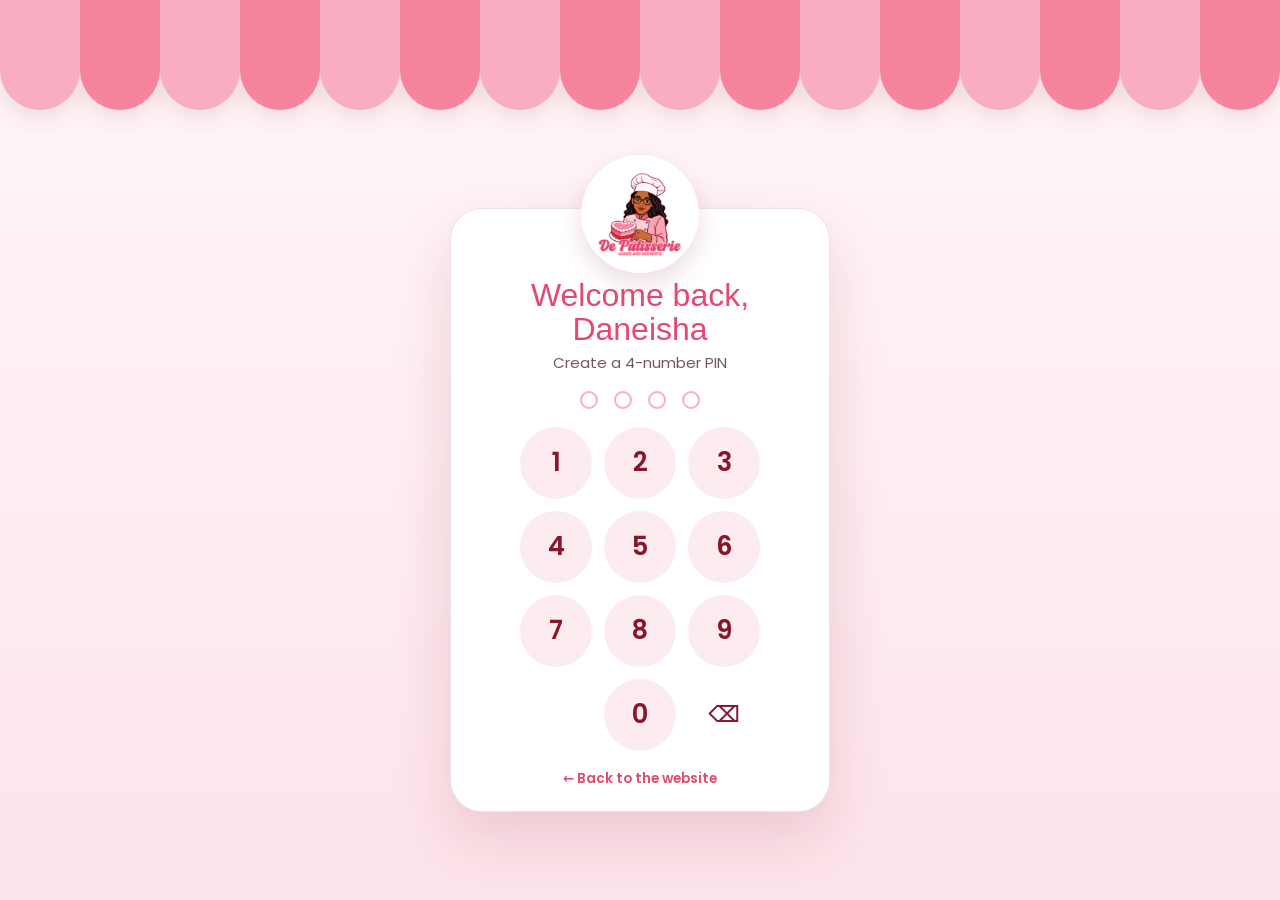
<file: orders.html>
<!DOCTYPE html>
<html lang="en">
<head>
<meta charset="utf-8">
<meta name="viewport" content="width=device-width, initial-scale=1.0, viewport-fit=cover">
<meta name="robots" content="noindex, nofollow">
<title>Orders | De' Patisserie</title>
<link rel="icon" type="image/png" href="assets/img/logo.png">
<link rel="preconnect" href="https://fonts.googleapis.com">
<link href="https://fonts.googleapis.com/css2?family=Poppins:wght@400;500;600;700&display=swap" rel="stylesheet">
<link rel="stylesheet" href="css/orders.css?v=3">
<meta name="theme-color" content="#e64870">
</head>
<body>

<div class="lock" id="lock">
  <div class="lock-awn" aria-hidden="true"><i></i><i></i><i></i><i></i><i></i><i></i><i></i><i></i><i></i><i></i><i></i><i></i><i></i><i></i><i></i><i></i></div>
  <div class="lock-card">
    <img src="assets/img/logo.png" alt="De' Patisserie" class="lock-logo">
    <h1>Welcome back, Daneisha</h1>
    <p id="lock-msg">Enter your PIN</p>
    <div class="pin-dots" id="pin-dots" aria-hidden="true"><i></i><i></i><i></i><i></i></div>
    <form id="lock-form" autocomplete="off"><input id="pin" type="password" inputmode="numeric" maxlength="4" aria-label="PIN" autocomplete="off"></form>
    <div class="keypad" id="keypad"><button type="button" data-k="1">1</button><button type="button" data-k="2">2</button><button type="button" data-k="3">3</button><button type="button" data-k="4">4</button><button type="button" data-k="5">5</button><button type="button" data-k="6">6</button><button type="button" data-k="7">7</button><button type="button" data-k="8">8</button><button type="button" data-k="9">9</button><span></span><button type="button" data-k="0">0</button><button type="button" data-k="del" aria-label="Delete">&#9003;</button></div>
    <a class="lock-back" href="index.html">&larr; Back to the website</a>
  </div>
</div>

<div class="app" id="app" hidden>
  <header class="top">
    <img src="assets/img/logo.png" alt="" class="top-logo">
    <div><strong>Order book</strong><small id="top-sub">De' Patisserie</small></div>
    <button class="b b-ghost top-lock" id="lock-btn" type="button">Lock</button>
  </header>

  <nav class="tabs" id="tabs">
    <button data-tab="home" class="on">Overview</button>
    <button data-tab="orders">Orders</button>
    <button data-tab="add">+ New order</button>
    <button data-tab="invoices">Invoices</button>
    <button data-tab="costs">Recipes &amp; costs</button>
    <button data-tab="shop">Shopping list</button>
    <button data-tab="settings">Settings</button>
  </nav>

  <main class="wrap">
    <section data-view="home"></section>
    <section data-view="orders" hidden></section>
    <section data-view="add" hidden></section>
    <section data-view="detail" hidden></section>
    <section data-view="invoices" hidden></section>
    <section data-view="invoice" hidden></section>
    <section data-view="costs" hidden></section>
    <section data-view="shop" hidden></section>
    <section data-view="settings" hidden></section>
  </main>
</div>

<div class="toast" id="toast" role="status" aria-live="polite"></div>
<script src="js/menu-data.js?v=1"></script>
<script src="js/orders.js?v=3"></script>
</body>
</html>
</file>
<file: css/orders.css>
@import url('https://fonts.cdnfonts.com/css/bear-days');
:root{--p50:#fff9fb;--p100:#fdecef;--p200:#fcd0d7;--p300:#f8aec0;--p400:#f5849c;--p500:#e64870;--berry:#87152c;--ink:#24171a;--muted:#6f5960;--line:rgba(135,21,44,.12);
  --display:'Bear Days','Arial Rounded MT Bold',sans-serif;--ok:#1f8a52;--warn:#b7791f}
*{box-sizing:border-box}
html{-webkit-text-size-adjust:100%}
body{margin:0;font-family:Poppins,system-ui,sans-serif;color:var(--ink);background:#fff7f9;font-size:15px;line-height:1.5}
h1,h2,h3{font-family:var(--display);font-weight:400;color:var(--p500);margin:0;line-height:1.05}
button,input,select,textarea{font:inherit;color:inherit}
[hidden]{display:none!important}
a{color:var(--p500)}

/* lock */
.lock{position:fixed;inset:0;z-index:40;display:grid;place-items:center;padding:150px 20px 30px;overflow:auto;background:linear-gradient(180deg,#fff7f9 0%,#fde3ea 100%)}
.lock-awn{position:fixed;left:0;right:0;top:0;display:flex;overflow:hidden;filter:drop-shadow(0 8px 12px rgba(135,21,44,.12))}
.lock-awn i{flex:none;width:max(70px,6.25vw);height:110px;border-radius:0 0 999px 999px;background:#f8aec0}
.lock-awn i:nth-child(even){background:#f5849c}
.lock-card{width:min(380px,100%);text-align:center;background:#fff;border:1px solid var(--line);border-radius:32px;padding:26px 24px 22px;box-shadow:0 24px 60px rgba(135,21,44,.14)}
.lock-logo{width:118px;margin:-80px auto 6px;display:block;background:#fff;border-radius:50%;padding:6px;box-shadow:0 10px 24px rgba(135,21,44,.15)}
.lock h1{font-size:2rem;line-height:1.05}
.lock p{color:var(--muted);margin:6px 0 16px;min-height:1.5em}
.pin-dots{display:flex;justify-content:center;gap:16px;margin-bottom:18px}
.pin-dots i{width:18px;height:18px;border-radius:50%;border:2.5px solid var(--p300);transition:background .15s,transform .2s cubic-bezier(.3,1.8,.5,1)}
.pin-dots i.on{background:var(--p500);border-color:var(--p500);transform:scale(1.15)}
#lock-form{position:absolute;opacity:0;pointer-events:none;width:1px;height:1px;overflow:hidden}
.keypad{display:grid;grid-template-columns:repeat(3,72px);justify-content:center;gap:12px}
.keypad button{width:72px;height:72px;border-radius:50%;border:0;background:var(--p100);color:var(--berry);font-size:1.6rem;font-weight:600;cursor:pointer;transition:background .15s,transform .1s}
.keypad button:hover{background:var(--p200)}
.keypad button:active{transform:scale(.92);background:var(--p300)}
.keypad button[data-k=del]{background:transparent;font-size:1.4rem}
.lock-back{display:inline-block;margin-top:18px;font-size:.85rem;font-weight:600;color:var(--p500);text-decoration:none}
.shake{animation:shake .4s}
@keyframes shake{25%,75%{transform:translateX(-8px)}50%{transform:translateX(8px)}}
@media (max-height:700px){.lock{padding-top:120px}.keypad button{width:62px;height:62px}.keypad{grid-template-columns:repeat(3,62px)}}

/* app chrome */
.top{position:sticky;top:0;z-index:20;display:flex;align-items:center;gap:12px;padding:10px max(16px,env(safe-area-inset-left));background:linear-gradient(110deg,#f8aec0,#e64870);color:#fff}
.top-logo{width:46px;height:46px;border-radius:50%;background:#fff;object-fit:contain;padding:2px}
.top strong{display:block;font-family:var(--display);font-weight:400;font-size:1.5rem;line-height:1}
.top small{opacity:.9;font-size:.78rem}
.top-lock{margin-left:auto;color:#fff!important;border-color:rgba(255,255,255,.6)!important}
.tabs{position:sticky;top:66px;z-index:19;display:flex;gap:4px;overflow-x:auto;scrollbar-width:none;padding:8px 12px;background:#fff;border-bottom:1px solid var(--line)}
.tabs::-webkit-scrollbar{display:none}
.tabs button{flex:none;border:0;background:none;padding:8px 14px;border-radius:999px;font-weight:600;font-size:.88rem;color:var(--berry);cursor:pointer}
.tabs button.on{background:var(--p100);color:var(--p500)}
.wrap{max-width:1100px;margin:0 auto;padding:20px 16px 90px}
section>h2{font-size:2rem;margin:4px 0 14px}

/* buttons + fields */
.b{display:inline-flex;align-items:center;justify-content:center;gap:6px;border:1.5px solid var(--p300);background:#fff;color:var(--berry);padding:9px 16px;border-radius:999px;font-weight:600;font-size:.88rem;cursor:pointer;text-decoration:none;transition:transform .15s,background .2s}
.b:active{transform:scale(.96)}
.b-main{background:var(--p500);border-color:var(--p500);color:#fff}
.b-dark{background:var(--berry);border-color:var(--berry);color:#fff}
.b-wa{background:#1f9d55;border-color:#1f9d55;color:#fff}
.b-ghost{background:transparent}
.b-sm{padding:6px 12px;font-size:.8rem}
.b-danger{border-color:#f3b4be;color:#b3123f}
.row{display:flex;flex-wrap:wrap;gap:8px;align-items:center}
.grid2{display:grid;grid-template-columns:repeat(2,minmax(0,1fr));gap:12px}
.grid3{display:grid;grid-template-columns:repeat(3,minmax(0,1fr));gap:12px}
label.f{display:grid;gap:4px;font-size:.78rem;font-weight:600;color:var(--berry)}
.f input,.f select,.f textarea,input.in,select.in{width:100%;padding:10px 12px;border:1.5px solid var(--p200);border-radius:12px;background:#fff;font-size:16px;outline:none}
.f input:focus,.f select:focus,.f textarea:focus,input.in:focus{border-color:var(--p500)}
textarea{resize:vertical}
.card{background:#fff;border:1px solid var(--line);border-radius:22px;padding:18px;box-shadow:0 8px 24px rgba(135,21,44,.05)}
.card+.card{margin-top:14px}
.card h3{font-size:1.45rem;margin-bottom:10px}
.muted{color:var(--muted)}
.small{font-size:.8rem}
.empty{padding:26px;text-align:center;color:var(--muted);border:1.5px dashed var(--p200);border-radius:18px;background:#fff}

/* stats */
.stats{display:grid;grid-template-columns:repeat(4,minmax(0,1fr));gap:12px;margin-bottom:16px}
.stat{background:#fff;border:1px solid var(--line);border-radius:20px;padding:14px 16px}
.stat small{display:block;font-size:.74rem;font-weight:600;color:var(--muted);text-transform:uppercase;letter-spacing:.06em}
.stat b{display:block;font-family:var(--display);font-weight:400;font-size:2rem;color:var(--berry);line-height:1.1}
.stat.hot{background:linear-gradient(135deg,#f5849c,#e64870);border:0;color:#fff}
.stat.hot small,.stat.hot b{color:#fff}

/* order list */
.filters{display:flex;gap:6px;overflow-x:auto;scrollbar-width:none;margin-bottom:12px}
.filters button{flex:none;border:1.5px solid var(--p200);background:#fff;border-radius:999px;padding:6px 12px;font-size:.8rem;font-weight:600;color:var(--berry);cursor:pointer}
.filters button.on{background:var(--berry);border-color:var(--berry);color:#fff}
.olist{display:grid;gap:10px}
.oitem{display:grid;grid-template-columns:64px 1fr auto;gap:12px;align-items:center;padding:12px 14px;background:#fff;border:1px solid var(--line);border-radius:18px;cursor:pointer;text-align:left;width:100%;transition:transform .15s,box-shadow .2s}
.oitem:hover{box-shadow:0 8px 20px rgba(135,21,44,.08)}
.odate{display:grid;place-items:center;width:64px;height:64px;border-radius:16px;background:var(--p100);color:var(--berry);line-height:1}
.odate b{font-family:var(--display);font-weight:400;font-size:1.7rem}
.odate small{font-size:.7rem;font-weight:700;text-transform:uppercase}
.oname{font-weight:700}
.osum{font-size:.82rem;color:var(--muted);white-space:nowrap;overflow:hidden;text-overflow:ellipsis}
.oright{text-align:right}
.oright b{display:block;font-family:var(--display);font-weight:400;font-size:1.3rem;color:var(--berry)}
.pill{display:inline-block;padding:3px 10px;border-radius:999px;font-size:.72rem;font-weight:700;white-space:nowrap}
.st-new{background:#fff1d6;color:#8a5a12}
.st-approved{background:#e7efff;color:#2d4fa2}
.st-deposit{background:#e3f6ea;color:#1f6b42}
.st-baking{background:#fde3ea;color:#a51f42}
.st-ready{background:#efe4fb;color:#5b2d91}
.st-done{background:#eee;color:#555}
.st-cancelled{background:#f4f4f4;color:#999;text-decoration:line-through}
.day-h{margin:18px 0 8px;font-weight:700;color:var(--berry);font-size:.9rem}

/* detail */
.dhead{display:flex;flex-wrap:wrap;align-items:center;gap:10px;margin-bottom:12px}
.dhead h2{font-size:2.1rem;margin-right:auto}
.steps{display:flex;gap:6px;overflow-x:auto;scrollbar-width:none;margin:4px 0 14px;padding-bottom:2px}
.steps button{flex:none;border:1.5px solid var(--p200);background:#fff;border-radius:999px;padding:6px 12px;font-size:.78rem;font-weight:700;color:var(--muted);cursor:pointer}
.steps button.on{background:var(--p500);border-color:var(--p500);color:#fff}
.steps button.past{border-color:var(--p300);color:var(--p500)}
table.it{width:100%;border-collapse:collapse}
.it th{text-align:left;font-size:.72rem;text-transform:uppercase;letter-spacing:.05em;color:var(--muted);padding:6px 4px;border-bottom:1px solid var(--line)}
.it td{padding:6px 4px;border-bottom:1px dashed var(--p100);vertical-align:middle}
.it input,.it select{width:100%;padding:7px 8px;border:1.5px solid var(--p100);border-radius:10px;font-size:15px;background:#fff}
.it .num{width:70px}
.it .money{width:96px}
.it .x{border:0;background:var(--p50);width:30px;height:30px;border-radius:50%;cursor:pointer;color:var(--berry);font-size:1.1rem}
.totals{display:grid;gap:6px;margin-top:12px}
.totals div{display:flex;justify-content:space-between;gap:10px;align-items:center}
.totals input{width:110px;text-align:right;padding:7px 10px;border:1.5px solid var(--p100);border-radius:10px;font-size:15px}
.totals .big{font-size:1.15rem;font-weight:700;color:var(--berry);padding-top:8px;border-top:1.5px dashed var(--p200)}
.profit{display:grid;grid-template-columns:repeat(3,minmax(0,1fr));gap:10px;margin-top:6px}
.profit div{background:var(--p50);border-radius:14px;padding:10px 12px}
.profit small{display:block;font-size:.72rem;color:var(--muted);font-weight:600}
.profit b{font-size:1.1rem;color:var(--berry)}
.profit .good b{color:var(--ok)}
.profit .bad b{color:#b3123f}
.msgbox{white-space:pre-wrap;background:var(--p50);border:1px solid var(--p100);border-radius:14px;padding:12px;font-size:.84rem;max-height:260px;overflow:auto}
.warn{padding:10px 12px;border-radius:12px;background:#fff6e4;color:#7a4f10;border:1px solid #f6dfae;font-size:.85rem}

/* parse preview */
.parsed{display:grid;gap:4px;font-size:.88rem}
.parsed b{color:var(--berry)}

/* costs */
.ing-row{display:grid;grid-template-columns:1.6fr .8fr .7fr .9fr .8fr 34px;gap:6px;align-items:center;padding:6px 0;border-bottom:1px dashed var(--p100)}
.ing-row.head{font-size:.7rem;font-weight:700;text-transform:uppercase;letter-spacing:.05em;color:var(--muted);border-bottom:1px solid var(--line)}
.ing-row input,.ing-row select{width:100%;padding:7px 8px;border:1.5px solid var(--p100);border-radius:10px;font-size:15px;background:#fff;min-width:0}
.ing-row .cpu{font-size:.8rem;color:var(--muted);text-align:right}
.ing-row .x{border:0;background:var(--p50);width:30px;height:30px;border-radius:50%;cursor:pointer;color:var(--berry)}
.rec-list{display:grid;gap:8px}
.rec{border:1px solid var(--line);border-radius:16px;background:#fff;overflow:hidden}
.rec summary{list-style:none;cursor:pointer;display:grid;grid-template-columns:1fr auto auto;gap:12px;align-items:center;padding:12px 14px}
.rec summary::-webkit-details-marker{display:none}
.rec summary b{font-weight:600}
.rec summary .c{font-size:.82rem;color:var(--muted);text-align:right}
.rec summary .m{font-weight:700;font-size:.85rem}
.rec[open] summary{background:var(--p50)}
.rec-body{padding:12px 14px;display:grid;gap:8px}
.rl{display:grid;grid-template-columns:1.6fr .7fr .5fr .7fr 30px;gap:6px;align-items:center}
.rl select,.rl input{width:100%;padding:7px 8px;border:1.5px solid var(--p100);border-radius:10px;font-size:15px;background:#fff;min-width:0}
.rl .x{border:0;background:var(--p50);width:28px;height:28px;border-radius:50%;cursor:pointer;color:var(--berry)}
.cat-h{margin:18px 0 8px;font-family:var(--display);font-size:1.4rem;color:var(--p500)}
.good{color:var(--ok)}.bad{color:#b3123f}

.toast{position:fixed;left:50%;bottom:calc(20px + env(safe-area-inset-bottom));transform:translate(-50%,160%);visibility:hidden;background:var(--berry);color:#fff;padding:11px 20px;border-radius:999px;font-weight:600;font-size:.88rem;z-index:50;transition:transform .3s cubic-bezier(.3,1.5,.5,1);max-width:calc(100vw - 32px);text-align:center}
.toast.show{transform:translate(-50%,0);visibility:visible}

@media (max-width:760px){
  .stats{grid-template-columns:repeat(2,minmax(0,1fr))}
  .grid2,.grid3{grid-template-columns:1fr}
  .oitem{grid-template-columns:54px 1fr;}
  .odate{width:54px;height:54px}
  .oright{grid-column:1/-1;display:flex;justify-content:space-between;align-items:center;text-align:left}
  .profit{grid-template-columns:1fr 1fr}
  .ing-row{grid-template-columns:1fr 1fr 1fr;row-gap:6px}
  .ing-row.head{display:none}
  .ing-row input:first-child{grid-column:1/-1}
  .rl{grid-template-columns:1fr .6fr .6fr 30px}
  .rl .rc{display:none}
  .it thead{display:none}
  .it tr{display:grid;grid-template-columns:1fr 56px 82px 30px;gap:6px;padding:8px 0;border-bottom:1px dashed var(--p100)}
  .it td{border:0;padding:0}
  .it td.nm{grid-column:1/-1}
  .it .num,.it .money{width:100%}
}

/* decisions + extra statuses */
.decide{display:flex;flex-wrap:wrap;align-items:center;gap:8px;padding:12px 14px;margin-bottom:10px;border-radius:16px;background:#fff;border:1.5px dashed var(--p300)}
.decide span{font-weight:700;color:var(--berry);font-size:.88rem;margin-right:4px}
.steps-sep{flex:none;width:1px;background:var(--line);margin:0 4px}
.steps button.side{border-style:dashed}
.st-inquiry{background:#e6f6fb;color:#1d6a85}
.st-hold{background:#f1ecf9;color:#5b3f8f}
.st-declined{background:#fbe9ea;color:#a3283a}
/* invoices */
.inv-row{display:flex;justify-content:space-between;align-items:center;gap:12px;padding:12px 14px;background:#fff;border:1px solid var(--line);border-radius:16px}
.invoice{background:#fff;border-radius:22px;padding:clamp(20px,5vw,48px);box-shadow:0 14px 40px rgba(135,21,44,.08);max-width:820px;margin:0 auto;color:var(--ink)}
.inv-head{display:flex;justify-content:space-between;align-items:center;gap:16px;padding-bottom:18px;border-bottom:3px solid var(--p200)}
.inv-head img{width:130px}
.inv-title{text-align:right}
.inv-title h1{font-size:3.4rem}
.inv-stamp{display:inline-block;margin-top:6px;padding:4px 14px;border-radius:999px;font-weight:800;font-size:.78rem;letter-spacing:.12em;border:2px solid}
.inv-stamp.paid{color:#1f6b42;border-color:#1f6b42}
.inv-stamp.deposit-paid{color:#8a5a12;border-color:#d4a437}
.inv-stamp.unpaid{color:#a3283a;border-color:#e64870}
.inv-meta{display:grid;grid-template-columns:1fr 1fr 1fr;gap:18px;padding:18px 0}
.inv-meta>div{display:grid;gap:2px;align-content:start;font-size:.88rem}
.inv-meta small{font-size:.7rem;font-weight:700;text-transform:uppercase;letter-spacing:.1em;color:var(--p500)}
.inv-meta b{color:var(--berry)}
.inv-nums{gap:8px!important}
.inv-nums div{display:grid}
.inv-t{width:100%;border-collapse:collapse;margin-top:6px}
.inv-t th{background:var(--p100);color:var(--berry);font-size:.74rem;text-transform:uppercase;letter-spacing:.06em;text-align:left;padding:10px 12px}
.inv-t th:first-child{border-radius:10px 0 0 10px}.inv-t th:last-child{border-radius:0 10px 10px 0}
.inv-t td{padding:11px 12px;border-bottom:1px dashed var(--p200);font-size:.92rem}
.inv-t td small{display:block;color:var(--muted);font-size:.78rem}
.inv-t .r{text-align:right;white-space:nowrap}
.inv-tot{margin:14px 0 0 auto;width:min(320px,100%);display:grid;gap:6px;font-size:.92rem}
.inv-tot div{display:flex;justify-content:space-between}
.inv-tot .big{font-weight:700;font-size:1.1rem;color:var(--berry);padding-top:8px;border-top:2px solid var(--p200)}
.inv-tot .due{font-weight:700;color:var(--p500);font-size:1.05rem}
.inv-pay{display:grid;gap:3px;margin-top:22px;padding:14px 16px;border-radius:14px;background:var(--p50);border:1px solid var(--p100);font-size:.86rem}
.inv-pay b{color:var(--berry)}
.inv-note{margin-top:14px;font-style:italic;color:var(--muted)}
.inv-foot{margin-top:24px;padding-top:14px;border-top:1px dashed var(--p200);text-align:center;font-family:var(--display);color:var(--p500);font-size:1.2rem}
@media (max-width:640px){.inv-meta{grid-template-columns:1fr}.inv-head img{width:96px}.inv-title h1{font-size:2.5rem}}
@media print{
  @page{margin:12mm}
  body{background:#fff}
  .top,.tabs,.no-print,.toast,.lock{display:none!important}
  .wrap{padding:0;max-width:none}
  .invoice{box-shadow:none;border-radius:0;padding:0;max-width:none}
  .inv-t th{-webkit-print-color-adjust:exact;print-color-adjust:exact}
  .inv-pay,.inv-stamp{-webkit-print-color-adjust:exact;print-color-adjust:exact}
}
</file>
